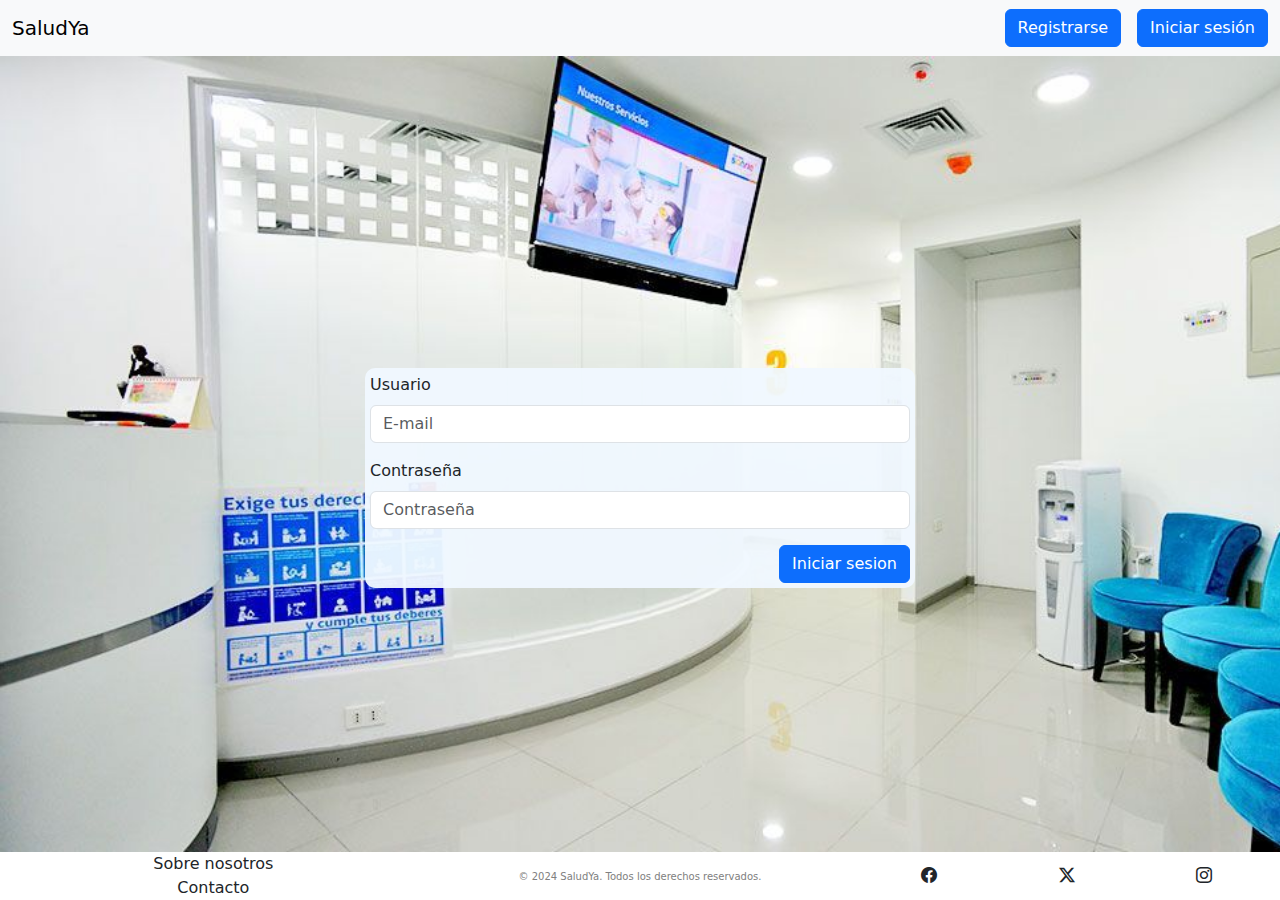
<file: index.html>
<!DOCTYPE html>
<html lang="es">
  <head>
    <meta charset="utf-8" />
    <meta name="viewport" content="width=device-width, initial-scale=1" />
    <title>SaludYa</title>
    <link
      href="https://cdn.jsdelivr.net/npm/bootstrap@5.3.3/dist/css/bootstrap.min.css"
      rel="stylesheet"
      integrity="sha384-QWTKZyjpPEjISv5WaRU9OFeRpok6YctnYmDr5pNlyT2bRjXh0JMhjY6hW+ALEwIH"
      crossorigin="anonymous"
    />
    <link
      rel="stylesheet"
      href="https://cdn.jsdelivr.net/npm/bootstrap-icons@1.11.3/font/bootstrap-icons.min.css"
    />
    <link rel="stylesheet" href="/css/logueo.css" />
    <link rel="stylesheet" href="/css/nav_footer.css">
  </head>
  <body class="d-flex flex-column justify-content-between vh-100">
    <header>
      <nav class="navbar bg-body-tertiary">
        <div class="container-fluid">
          <a class="navbar-brand aling">SaludYa</a>
          <form class="d-flex gap-3">
            <a href="../pages/registro.html" class="btn btn-primary">Registrarse</a>
            <a href="../index.html" class="btn btn-primary">Iniciar sesión</a>
          </form>
        </div>
      </nav>
    </header>
    <main class="h-100 d-flex flex-column pt-5">
      <section class="login fs-6 w-md-50 position-relative">

        <div class="justyfi-content-center contenedor">
          <div class="mb-3">
            <label for="formGroupExampleInput" class="form-label">
              Usuario
            </label>

            <input
              type="text"
              class="form-control"
              placeholder="E-mail"
              id="usuario"/>
          </div>

          <div class="mb-3">
            <label for="formGroupExampleInput2" class="form-label"
              >Contraseña</label
            >
            <input
              type="text"
              class="form-control"
              placeholder="Contraseña"
              id="contraseña"
              
            />
          </div>
          <div class="d-flex justify-content-end">
            <button class="btn btn-primary" type="submit" id="btnIniciarSesion" onclick="loguear()">Iniciar sesion</button>
          </div>
        </div>
      </section>
    </main>
    <footer class="container-fluid text-center ">
      <div class="row aling-items-center">
        <div class="col-12 col-md align-self-center">
          <ul class="p-0 m-0 lista align-self-center">
            <li>Sobre nosotros</li>
            <li>Contacto</li>
            <li></li>
          </ul>
        </div>
        <p class="copyright col-12 col-md m-0 align-self-center">&copy; 2024 SaludYa. Todos los derechos reservados.</p>
        <div class="col-12 col-md align-self-center">
          <ul class="p-0 m-0 lista redes">
            <li class="bi bi-facebook col">
            </li>
            <li class="bi-twitter-x col">
            </li>
            <li class="bi-instagram col">
            </li>
          </ul>
        </div>
      </div>
    </footer>
    <script
      src="https://cdn.jsdelivr.net/npm/bootstrap@5.3.3/dist/js/bootstrap.bundle.min.js"
      integrity="sha384-YvpcrYf0tY3lHB60NNkmXc5s9fDVZLESaAA55NDzOxhy9GkcIdslK1eN7N6jIeHz"
      crossorigin="anonymous"
    ></script>

    <script src="/js/logueo.js"></script>
  </body>
</html>
</file>
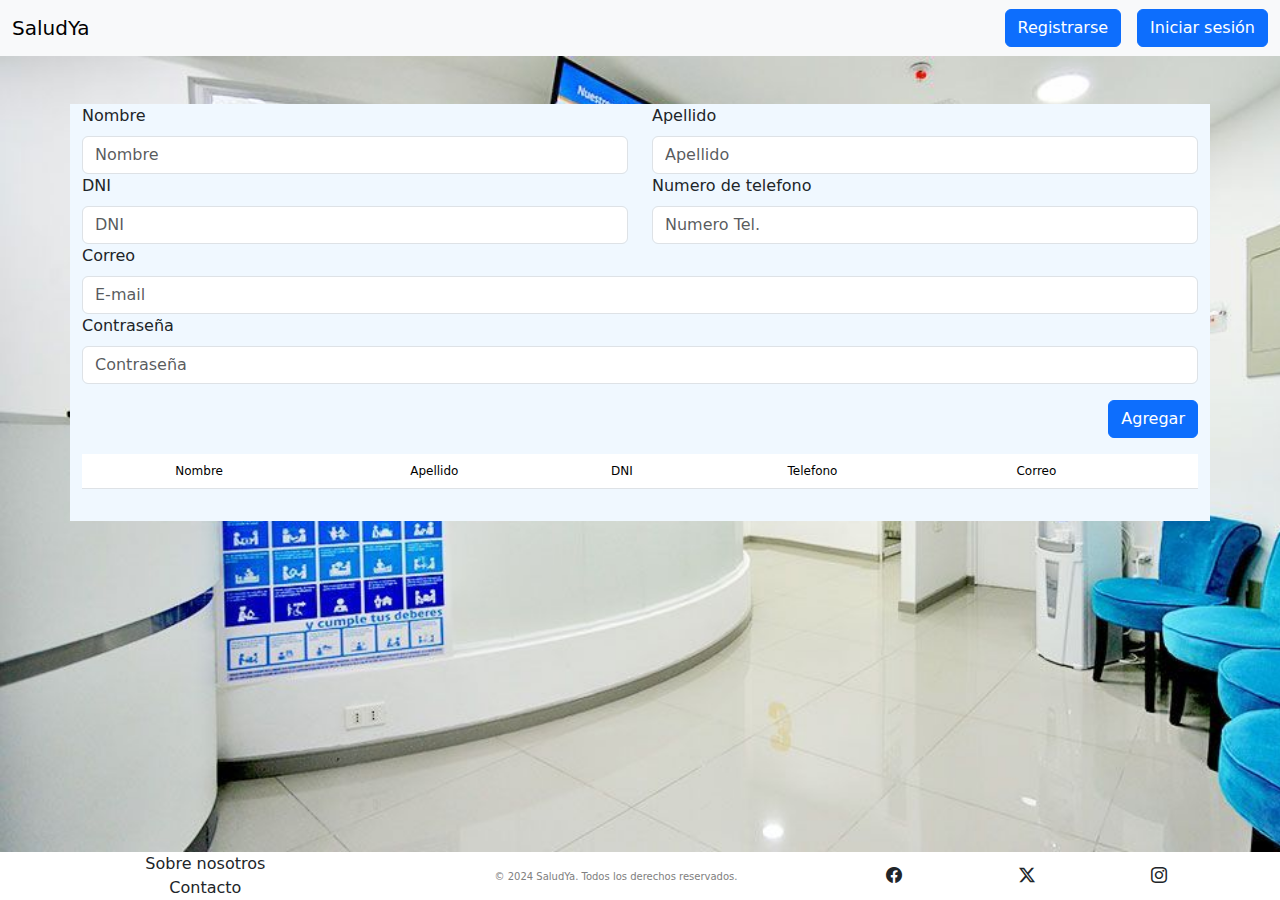
<file: pages/admin.html>
<!DOCTYPE html>
<html lang="es">
  <head>
    <meta charset="utf-8" />
    <meta name="viewport" content="width=device-width, initial-scale=1" />
    <title>SaludYa</title>
    <link
      href="https://cdn.jsdelivr.net/npm/bootstrap@5.3.3/dist/css/bootstrap.min.css"
      rel="stylesheet"
      integrity="sha384-QWTKZyjpPEjISv5WaRU9OFeRpok6YctnYmDr5pNlyT2bRjXh0JMhjY6hW+ALEwIH"
      crossorigin="anonymous"
    />
    <link
      rel="stylesheet"
      href="https://cdn.jsdelivr.net/npm/bootstrap-icons@1.11.3/font/bootstrap-icons.min.css"
    />
    <link rel="stylesheet" href="../css/admin.css" />
    <link rel="stylesheet" href="../css/nav_footer.css">


  </head>
  <body class="d-flex flex-column justify-content-between vh-100">
    <header class="">
      <nav class="navbar bg-body-tertiary">
        <div class="container-fluid">
          <a class="navbar-brand aling">SaludYa</a>
          <form class="d-flex gap-3" role="search">
            <a href="../pages/registro.html" class="btn btn-primary">Registrarse</a>
            <a href="../index.html" class="btn btn-primary">Iniciar sesión</a>
          </form>
        </div>
      </nav>
    </header>
    <main class="d-flex flex-column pt-5">

      <section class="container fondo">
        <form id="formulario-alta">
          <div class="row">
            <div class="col-md">
              <label class="form-label">Nombre</label>
              <input type="text" class="form-control" id="nombre" placeholder="Nombre" required>
            </div>
            <div class="col-md">
              <label class="form-label">Apellido</label>
              <input type="text" class="form-control" id="apellido" placeholder="Apellido" required>
            </div>
          </div>

          <div class="row">
            <div class="col-md">
              <label class="form-label">DNI</label>
              <input type="text" class="form-control" id="dni" placeholder="DNI" required>
            </div>
            <div class="col-md">
              <label class="form-label">Numero de telefono</label>
              <input type="text" class="form-control" id="numTel" placeholder="Numero Tel." required>
            </div>
          </div>
          <div>
            <label class="form-label">Correo</label>
            <input type="mail" class="form-control" id="correo" placeholder="E-mail" required>
          </div>
          <div>
            <label class="form-label">Contraseña</label>
            <input type="mail" class="form-control" id="contraseña" placeholder="Contraseña" required>
          </div>
          <div class="d-flex justify-content-end mt-3">
            <button type="submit" class="btn btn-primary" id="btnAgregar" onclick="agregarUsuario()" required>Agregar</button>
          </div>
        </form>
      </section>

      <section class="container fondo">
        <div class="row my-3">
          <div class="col table-responsive">
            <table class="table table-striped text-center">
              <thead>
                <tr>
                  <td>Nombre</td>
                  <td>Apellido</td>
                  <td>DNI</td>
                  <td>Telefono</td>
                  <td>Correo</td>
                  <td></td>
                </tr>
              </thead>
              <tbody id="tabla" class="overflow-y-scroll"></tbody>
            </table>
          </div>
        </div>

      </section>
      
    </main>

    <footer class="container-fluid text-center row">
      <div class="row aling-items-center">
        <div class="col-12 col-md align-self-center">
          <ul class="p-0 m-0 lista align-self-center">
            <li>Sobre nosotros</li>
            <li>Contacto</li>
            <li></li>
          </ul>
        </div>
        <p class="copyright col-12 col-md m-0 align-self-center">&copy; 2024 SaludYa. Todos los derechos reservados.</p>
        <div class="col-12 col-md align-self-center">
          <ul class="p-0 m-0 lista redes">
            <li class="bi bi-facebook col">
            </li>
            <li class="bi-twitter-x col">
            </li>
            <li class="bi-instagram col">
            </li>
          </ul>
        </div>
      </div>
    </footer>
    <script
      src="https://cdn.jsdelivr.net/npm/bootstrap@5.3.3/dist/js/bootstrap.bundle.min.js"
      integrity="sha384-YvpcrYf0tY3lHB60NNkmXc5s9fDVZLESaAA55NDzOxhy9GkcIdslK1eN7N6jIeHz"
      crossorigin="anonymous"
    ></script>

    <script src="../js/admin.js"></script>
  </body>
</html>
</file>
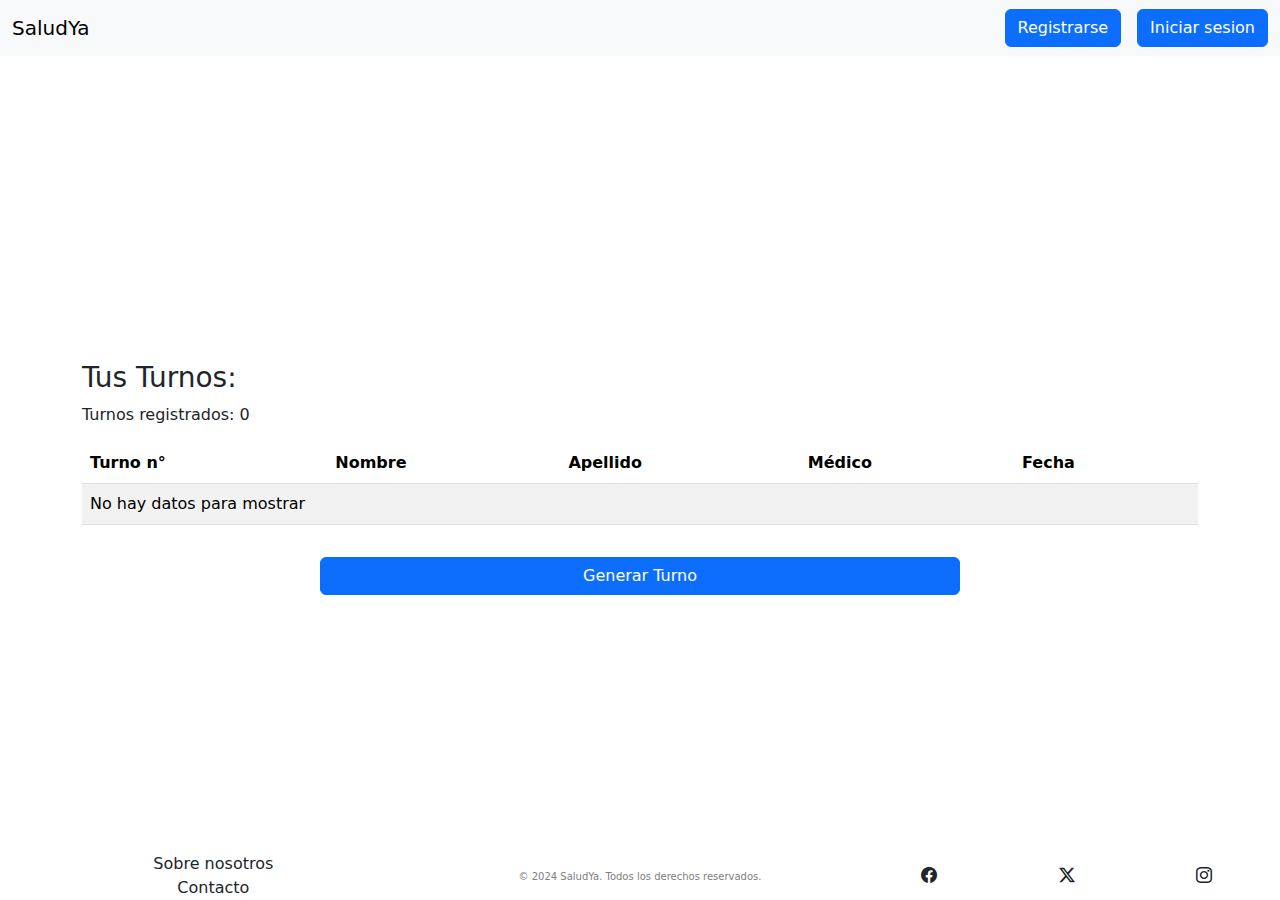
<file: pages/turnos.html>
<!DOCTYPE html>
<html lang="es">
  <head>
    <meta charset="UTF-8" />
    <meta name="viewport" content="width=device-width, initial-scale=1.0" />
    <link rel="shorcut icon" href="" type="image/png" />
    <title>Turnos</title>

    <link
      href="https://cdn.jsdelivr.net/npm/bootstrap@5.3.3/dist/css/bootstrap.min.css"
      rel="stylesheet"
      integrity="sha384-QWTKZyjpPEjISv5WaRU9OFeRpok6YctnYmDr5pNlyT2bRjXh0JMhjY6hW+ALEwIH"
      crossorigin="anonymous"
    />
    <link
      href="https://cdn.jsdelivr.net/npm/bootstrap-icons/font/bootstrap-icons.css"
      rel="stylesheet"
    />
    <link
      rel="stylesheet"
      href="https://cdn.jsdelivr.net/npm/bootstrap-icons@1.11.3/font/bootstrap-icons.min.css"
    />
    <link rel="stylesheet" href="../css/nav_footer.css">
  </head>
  <body class="d-flex flex-column justify-content-between vh-100">
    <header>
      <nav class="navbar bg-body-tertiary">
        <div class="container-fluid">
          <a class="navbar-brand aling">SaludYa</a>
          <form class="d-flex gap-3" role="search">
            <button class="btn btn-primary" type="submit">Registrarse</button>
            <button class="btn btn-primary" type="submit">
              Iniciar sesion
            </button>
          </form>
        </div>
      </nav>
    </header>

    <main>
      <!--tabla-->
      <div class="container">
        <div class="row mt-5">
          <div class="col">
            <h3>Tus Turnos:</h3>
            <span id="count"> 0</span>
          </div>
        </div>
        <div class="row my-3">
          <div class="col">
            <table class="table table-striped">
              <thead>
                <tr>
                  <th>Turno n°</th>
                  <th>Nombre</th>
                  <th>Apellido</th>
                  <th>Médico</th>
                  <th>Fecha</th>
                </tr>
              </thead>
              <tbody></tbody>
            </table>
          </div>
        </div>
      </div>
      <!--boton modal-->
      <div class="d-grid gap-2 col-6 mx-auto">
        <button
          type="button"
          class="btn btn-primary"
          data-bs-toggle="modal"
          data-bs-target="#modalUpdate"
        >
          Generar Turno
        </button>
      </div>
    </main>

    <footer class="container-fluid text-center">
      <div class="row aling-items-center">
        <div class="col-12 col-md align-self-center">
          <ul class="p-0 m-0 lista align-self-center">
            <li>Sobre nosotros</li>
            <li>Contacto</li>
            <li></li>
          </ul>
        </div>
        <p class="copyright col-12 col-md m-0 align-self-center">&copy; 2024 SaludYa. Todos los derechos reservados.</p>
        <div class="col-12 col-md align-self-center">
          <ul class="p-0 m-0 lista redes">
            <li class="bi bi-facebook col">
            </li>
            <li class="bi-twitter-x col">
            </li>
            <li class="bi-instagram col">
            </li>
          </ul>
        </div>
      </div>
    </footer>

    <!-- Modal -->
    <div
      class="modal fade"
      id="modalUpdate"
      tabindex="-1"
      aria-labelledby="modalUpdateLabel"
      aria-hidden="true"
    >
      <div class="modal-dialog modal-dialog-scrollable modal-lg">
        <div class="modal-content">
          <div class="modal-header">
            <h1 class="modal-title fs-5" id="modalUpdate">Generar Turno</h1>
            <button
              type="button"
              class="btn-close"
              data-bs-dismiss="modal"
              aria-label="Close"
            ></button>
          </div>
          <div class="modal-body">
            <form
              id="formulario-update"
              class="row g-3"
              onsubmit="crearTurno(event)"
            >
              <div class="col-md-6">
                <label for="nombre" class="form-label">Nombre</label>
                <input
                  type="text"
                  class="form-control"
                  maxlength="30"
                  id="nombre"
                  value=""
                  required
                />
              </div>
              <div class="col-md-6">
                <label for="apellido" class="form-label">Apellido</label>
                <input
                  type="text"
                  class="form-control"
                  maxlength="30"
                  id="apellido"
                  value=""
                  required
                />
              </div>
              <div class="col-md-6">
                <label for="DNI" class="form-label">DNI</label>
                <input
                  type="text"
                  class="form-control"
                  maxlength="30"
                  id="DNI"
                  value=""
                  required
                />
              </div>
              <!--checkbox-->
              <div class="col-md-6">
                <label for="sexo" class="form-label">Sexo</label>
                <div class="form-check">
                  <input
                    class="form-check-input"
                    type="radio"
                    name="flexRadioDefault"
                    id="masculino"
                    required
                  />
                  <label class="form-check-label" for="masculino">
                    Masculino
                  </label>
                </div>
                <div class="form-check">
                  <input
                    class="form-check-input"
                    type="radio"
                    name="flexRadioDefault"
                    id="femenino"
                    required
                  />
                  <label class="form-check-label" for="femenino">
                    Femenino
                  </label>
                </div>
              </div>
              <div class="col-md-6">
                <label for="celular" class="form-label">Celular</label>
                <input
                  type="text"
                  class="form-control"
                  maxlength="30"
                  id="celular"
                  value=""
                  required
                />
              </div>
              <div class="col-md-6">
                <label for="medico" class="form-label">Médico</label>
                <select
                  class="form-select"
                  aria-label="medicos"
                  id="medico"
                  required
                >
                  <option selected>Especialidades</option>
                  <option value="cardiologo">Cardiólogo</option>
                  <option value="dermatologo">Dermatólogo</option>
                  <option value="neurologo">Neurólogo</option>
                </select>
              </div>
              <div class="col-md-6">
                <label for="fecha" class="form-label">Fecha</label>
                <input
                  type="date"
                  class="form-control"
                  id="fecha"
                  value=""
                  required
                />
              </div>
              <div class="col-md-6">
                <label for="consulta" class="form-label">Consulta</label>
                <div class="form-group">
                  <span class="col-md-1 col-md-offset-2 text-center"
                    ><i class="fa fa-pencil-square-o bigicon"></i
                  ></span>
                  <div>
                    <textarea
                      class="form-control"
                      id="consulta"
                      name="consulta"
                      placeholder="Describa su consulta."
                      rows="1"
                      required
                    ></textarea>
                  </div>
                </div>
              </div>

              <div class="col d-grid gap-2">
                <button type="submit" class="btn btn-primary">Enviar</button>
              </div>
            </form>
          </div>
          <div class="modal-footer">
            <button
              type="button"
              class="btn btn-secondary"
              data-bs-dismiss="modal"
            >
              Cerrar
            </button>
          </div>
        </div>
      </div>
    </div>
    <!-- Modal de Confirmación -->
    <div
      class="modal fade"
      id="modalConfirmDelete"
      tabindex="-1"
      aria-labelledby="modalConfirmDeleteLabel"
      aria-hidden="true"
    >
      <div class="modal-dialog">
        <div class="modal-content">
          <div class="modal-header">
            <h5 class="modal-title" id="modalConfirmDeleteLabel">
              Confirmar Eliminación
            </h5>
            <button
              type="button"
              class="btn-close"
              data-bs-dismiss="modal"
              aria-label="Close"
            ></button>
          </div>
          <div class="modal-body">
            ¿Estás seguro de que deseas eliminar este turno?
          </div>
          <div class="modal-footer">
            <button
              type="button"
              class="btn btn-secondary"
              data-bs-dismiss="modal"
            >
              Cancelar
            </button>
            <button type="button" class="btn btn-danger" id="confirmDelete">
              Eliminar
            </button>
          </div>
        </div>
      </div>
    </div>
    <script
      src="https://cdn.jsdelivr.net/npm/bootstrap@5.3.3/dist/js/bootstrap.bundle.min.js"
      integrity="sha384-YvpcrYf0tY3lHB60NNkmXc5s9fDVZLESaAA55NDzOxhy9GkcIdslK1eN7N6jIeHz"
      crossorigin="anonymous"
    ></script>
    <script src="../js/turnos.js"></script>
  </body>
</html>
</file>
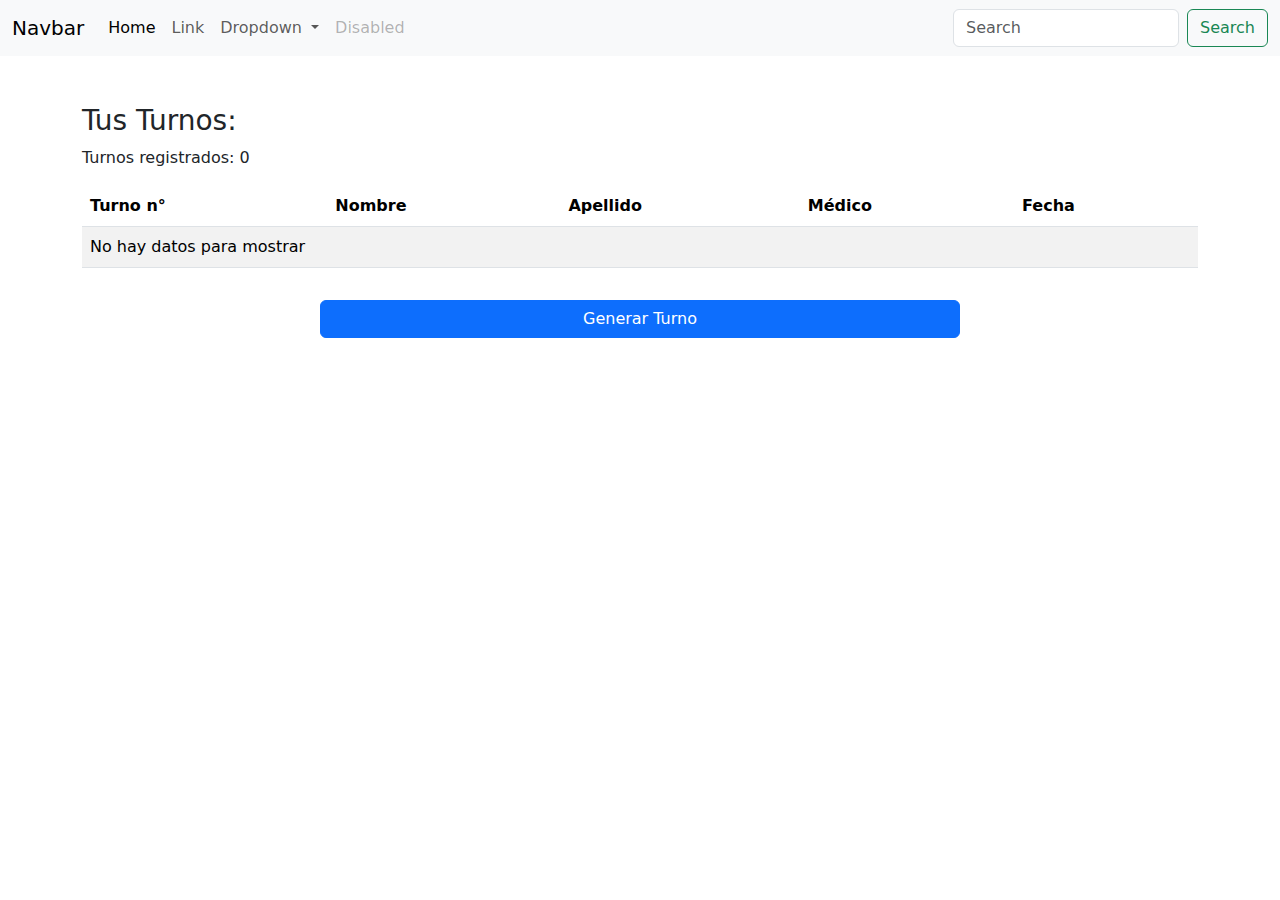
<file: turnos-SaludYa/turnos.html>
<!DOCTYPE html>
<html lang="es">
  <head>
    <meta charset="UTF-8" />
    <meta name="viewport" content="width=device-width, initial-scale=1.0" />
    <link rel="shorcut icon" href="" type="image/png" />
    <title>Turnos</title>

    <link
      href="https://cdn.jsdelivr.net/npm/bootstrap@5.3.3/dist/css/bootstrap.min.css"
      rel="stylesheet"
      integrity="sha384-QWTKZyjpPEjISv5WaRU9OFeRpok6YctnYmDr5pNlyT2bRjXh0JMhjY6hW+ALEwIH"
      crossorigin="anonymous"
    />
    <link
      href="https://cdn.jsdelivr.net/npm/bootstrap-icons/font/bootstrap-icons.css"
      rel="stylesheet"
    />
    <link rel="stylesheet" href="" />
  </head>
  <body>
    <header>
      <!--navbar-->
      <nav class="navbar navbar-expand-lg bg-body-tertiary">
        <div class="container-fluid">
          <a class="navbar-brand" href="#">Navbar</a>
          <button
            class="navbar-toggler"
            type="button"
            data-bs-toggle="collapse"
            data-bs-target="#navbarSupportedContent"
            aria-controls="navbarSupportedContent"
            aria-expanded="false"
            aria-label="Toggle navigation"
          >
            <span class="navbar-toggler-icon"></span>
          </button>
          <div class="collapse navbar-collapse" id="navbarSupportedContent">
            <ul class="navbar-nav me-auto mb-2 mb-lg-0">
              <li class="nav-item">
                <a class="nav-link active" aria-current="page" href="#">Home</a>
              </li>
              <li class="nav-item">
                <a class="nav-link" href="#">Link</a>
              </li>
              <li class="nav-item dropdown">
                <a
                  class="nav-link dropdown-toggle"
                  href="#"
                  role="button"
                  data-bs-toggle="dropdown"
                  aria-expanded="false"
                >
                  Dropdown
                </a>
                <ul class="dropdown-menu">
                  <li><a class="dropdown-item" href="#">Action</a></li>
                  <li><a class="dropdown-item" href="#">Another action</a></li>
                  <li><hr class="dropdown-divider" /></li>
                  <li>
                    <a class="dropdown-item" href="#">Something else here</a>
                  </li>
                </ul>
              </li>
              <li class="nav-item">
                <a class="nav-link disabled" aria-disabled="true">Disabled</a>
              </li>
            </ul>
            <form class="d-flex" role="search">
              <input
                class="form-control me-2"
                type="search"
                placeholder="Search"
                aria-label="Search"
              />
              <button class="btn btn-outline-success" type="submit">
                Search
              </button>
            </form>
          </div>
        </div>
      </nav>
    </header>

    <main>
      <!--tabla-->
      <div class="container">
        <div class="row mt-5">
          <div class="col">
            <h3>Tus Turnos:</h3>
            <span id="count"> 0</span>
          </div>
        </div>
        <div class="row my-3">
          <div class="col">
            <table class="table table-striped">
              <thead>
                <tr>
                  <th>Turno n°</th>
                  <th>Nombre</th>
                  <th>Apellido</th>
                  <th>Médico</th>
                  <th>Fecha</th>
                </tr>
              </thead>
              <tbody></tbody>
            </table>
          </div>
        </div>
      </div>
      <!--boton modal-->
      <div class="d-grid gap-2 col-6 mx-auto">
        <button
          type="button"
          class="btn btn-primary"
          data-bs-toggle="modal"
          data-bs-target="#modalUpdate"
        >
          Generar Turno
        </button>
      </div>
    </main>

    <footer></footer>

    <!-- Modal -->
    <div
      class="modal fade"
      id="modalUpdate"
      tabindex="-1"
      aria-labelledby="modalUpdateLabel"
      aria-hidden="true"
    >
      <div class="modal-dialog modal-dialog-scrollable modal-lg">
        <div class="modal-content">
          <div class="modal-header">
            <h1 class="modal-title fs-5" id="modalUpdate">Generar Turno</h1>
            <button
              type="button"
              class="btn-close"
              data-bs-dismiss="modal"
              aria-label="Close"
            ></button>
          </div>
          <div class="modal-body">
            <form
              id="formulario-update"
              class="row g-3"
              onsubmit="crearTurno(event)"
            >
              <div class="col-md-6">
                <label for="nombre" class="form-label">Nombre</label>
                <input
                  type="text"
                  class="form-control"
                  maxlength="30"
                  id="nombre"
                  value=""
                  required
                />
              </div>
              <div class="col-md-6">
                <label for="apellido" class="form-label">Apellido</label>
                <input
                  type="text"
                  class="form-control"
                  maxlength="30"
                  id="apellido"
                  value=""
                  required
                />
              </div>
              <div class="col-md-6">
                <label for="DNI" class="form-label">DNI</label>
                <input
                  type="text"
                  class="form-control"
                  maxlength="30"
                  id="DNI"
                  value=""
                  required
                />
              </div>
              <!--checkbox-->
              <div class="col-md-6">
                <label for="sexo" class="form-label">Sexo</label>
                <div class="form-check">
                  <input
                    class="form-check-input"
                    type="radio"
                    name="flexRadioDefault"
                    id="masculino"
                    required
                  />
                  <label class="form-check-label" for="masculino">
                    Masculino
                  </label>
                </div>
                <div class="form-check">
                  <input
                    class="form-check-input"
                    type="radio"
                    name="flexRadioDefault"
                    id="femenino"
                    required
                  />
                  <label class="form-check-label" for="femenino">
                    Femenino
                  </label>
                </div>
              </div>
              <div class="col-md-6">
                <label for="celular" class="form-label">Celular</label>
                <input
                  type="text"
                  class="form-control"
                  maxlength="30"
                  id="celular"
                  value=""
                  required
                />
              </div>
              <div class="col-md-6">
                <label for="medico" class="form-label">Médico</label>
                <select
                  class="form-select"
                  aria-label="medicos"
                  id="medico"
                  required
                >
                  <option selected>Especialidades</option>
                  <option value="cardiologo">Cardiólogo</option>
                  <option value="dermatologo">Dermatólogo</option>
                  <option value="neurologo">Neurólogo</option>
                </select>
              </div>
              <div class="col-md-6">
                <label for="fecha" class="form-label">Fecha</label>
                <input
                  type="date"
                  class="form-control"
                  id="fecha"
                  value=""
                  required
                />
              </div>
              <div class="col-md-6">
                <label for="consulta" class="form-label">Consulta</label>
                <div class="form-group">
                  <span class="col-md-1 col-md-offset-2 text-center"
                    ><i class="fa fa-pencil-square-o bigicon"></i
                  ></span>
                  <div>
                    <textarea
                      class="form-control"
                      id="consulta"
                      name="consulta"
                      placeholder="Describa su consulta."
                      rows="1"
                      required
                    ></textarea>
                  </div>
                </div>
              </div>

              <div class="col d-grid gap-2">
                <button type="submit" class="btn btn-primary">Enviar</button>
              </div>
            </form>
          </div>
          <div class="modal-footer">
            <button
              type="button"
              class="btn btn-secondary"
              data-bs-dismiss="modal"
            >
              Cerrar
            </button>
          </div>
        </div>
      </div>
    </div>
    <!-- Modal de Confirmación -->
    <div
      class="modal fade"
      id="modalConfirmDelete"
      tabindex="-1"
      aria-labelledby="modalConfirmDeleteLabel"
      aria-hidden="true"
    >
      <div class="modal-dialog">
        <div class="modal-content">
          <div class="modal-header">
            <h5 class="modal-title" id="modalConfirmDeleteLabel">
              Confirmar Eliminación
            </h5>
            <button
              type="button"
              class="btn-close"
              data-bs-dismiss="modal"
              aria-label="Close"
            ></button>
          </div>
          <div class="modal-body">
            ¿Estás seguro de que deseas eliminar este turno?
          </div>
          <div class="modal-footer">
            <button
              type="button"
              class="btn btn-secondary"
              data-bs-dismiss="modal"
            >
              Cancelar
            </button>
            <button type="button" class="btn btn-danger" id="confirmDelete">
              Eliminar
            </button>
          </div>
        </div>
      </div>
    </div>
    <script
      src="https://cdn.jsdelivr.net/npm/bootstrap@5.3.3/dist/js/bootstrap.bundle.min.js"
      integrity="sha384-YvpcrYf0tY3lHB60NNkmXc5s9fDVZLESaAA55NDzOxhy9GkcIdslK1eN7N6jIeHz"
      crossorigin="anonymous"
    ></script>
    <script src="./js/turnos.js"></script>
  </body>
</html>
</file>
<file: css/logueo.css>
body{
    background-image: url(../assets/clinica2.jpeg);
}

main{
    display: flex;
    align-items: center;
    justify-content: center;
    width: 100% !important;

    background-image: url(/assets/clinica.jpg);
    background-size: cover;

    .login{
        background-color: rgba(240, 248, 255,95%);
        border-radius: 10px;
        padding: 5px;
        width: 80%;
        max-width: 550px;
    }

}
</file>
<file: css/nav_footer.css>
*{
    margin: 0;
    padding: 0;
}

header{
    width: 100%;
}

footer{
    width: 100%;
    background-color: white;
    

    .lista{
        list-style: none;
    }

    .redes{
        display: flex;
        margin: 0px 0px;
        list-style: none;
        justify-content: center;
        align-items: center;
        gap: 10px;
    }

    .copyright{
        font-size: 10px;
        color: gray;
    }
}
</file>
<file: css/admin.css>
*{
    margin: 0;
    padding: 0;
}

main{
    display: flex;
    width: 100% !important;
    flex-grow: 1;

    background-image: url(/assets/clinica.jpg);
    background-size: cover;

}

.fondo{
    background-color: aliceblue;
}

section table{
    font-size: 12px;
}

.btn-trash{
    width: 25px;
    height: 25px;
    display: flex;
    justify-content: center;
    align-items: center;
}

i{
    width: 15px;
    height: 15px;
    margin-bottom: 5px;
}
</file>
